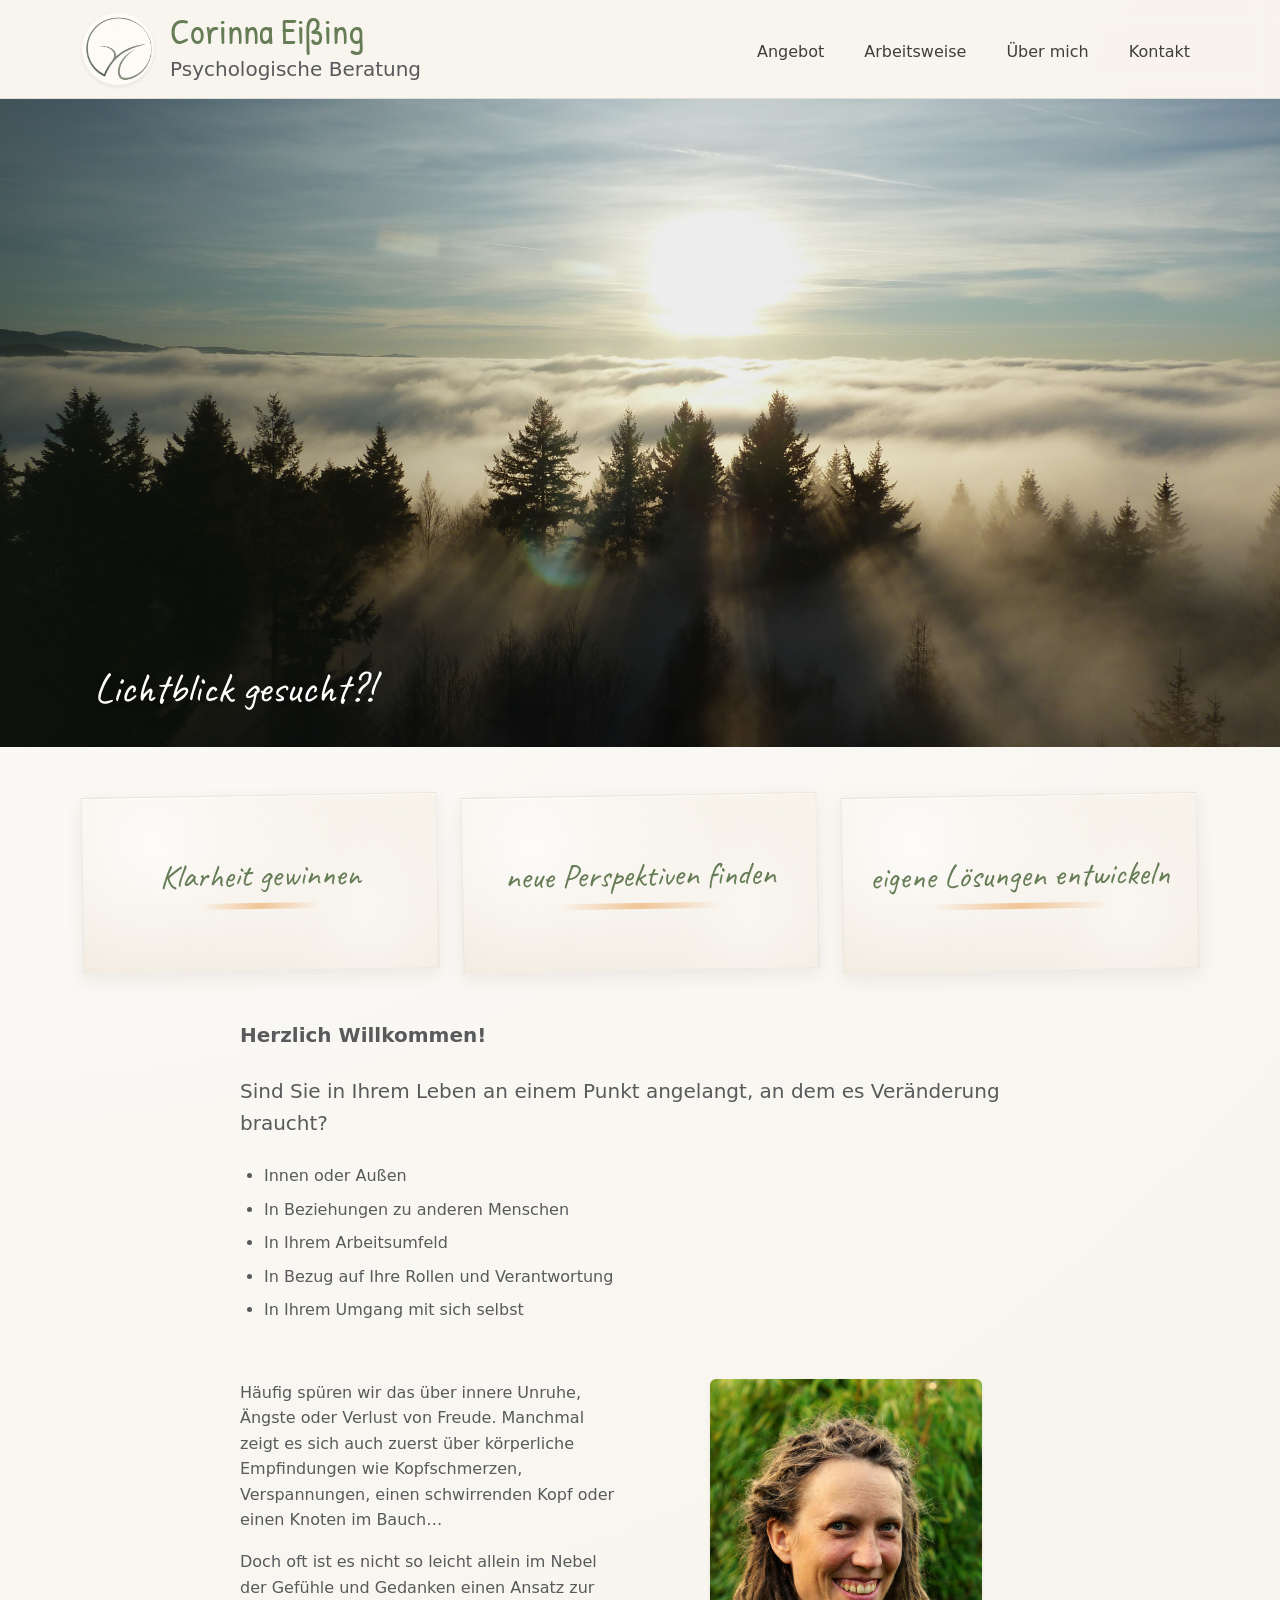
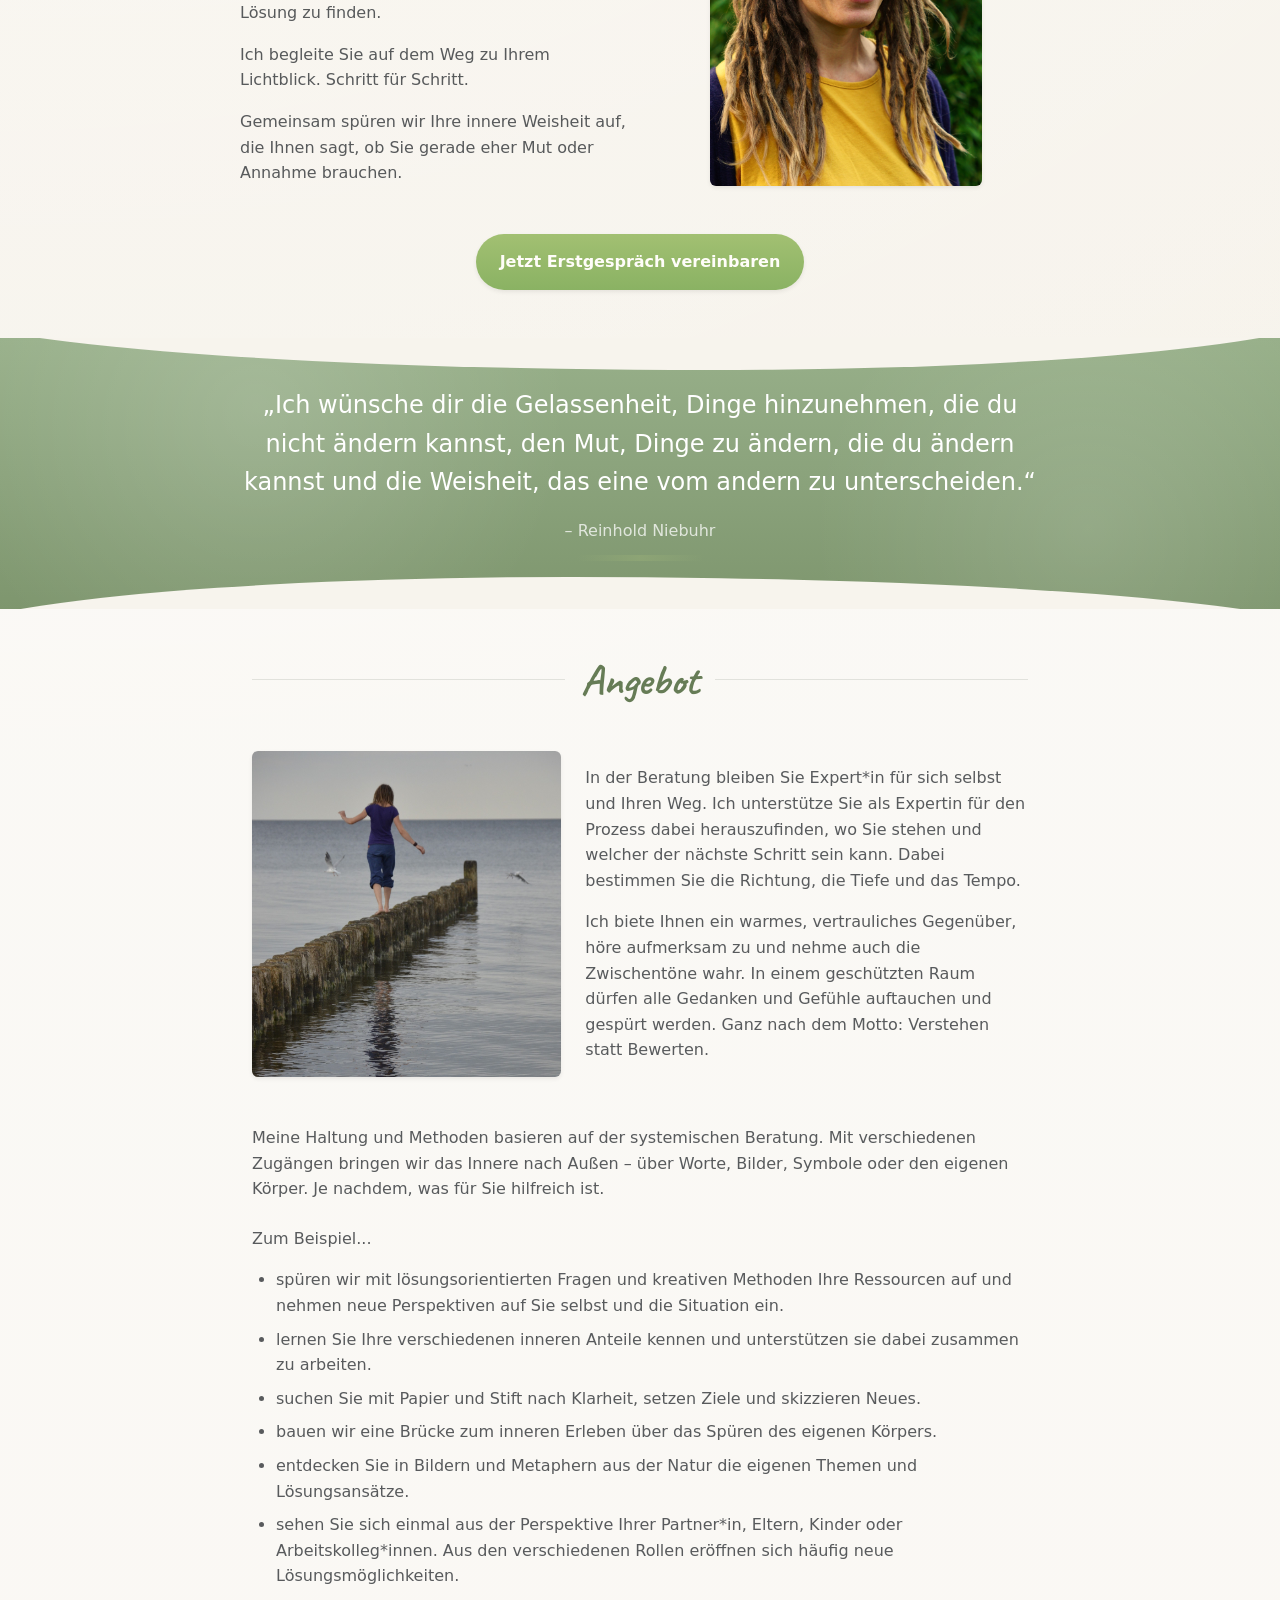
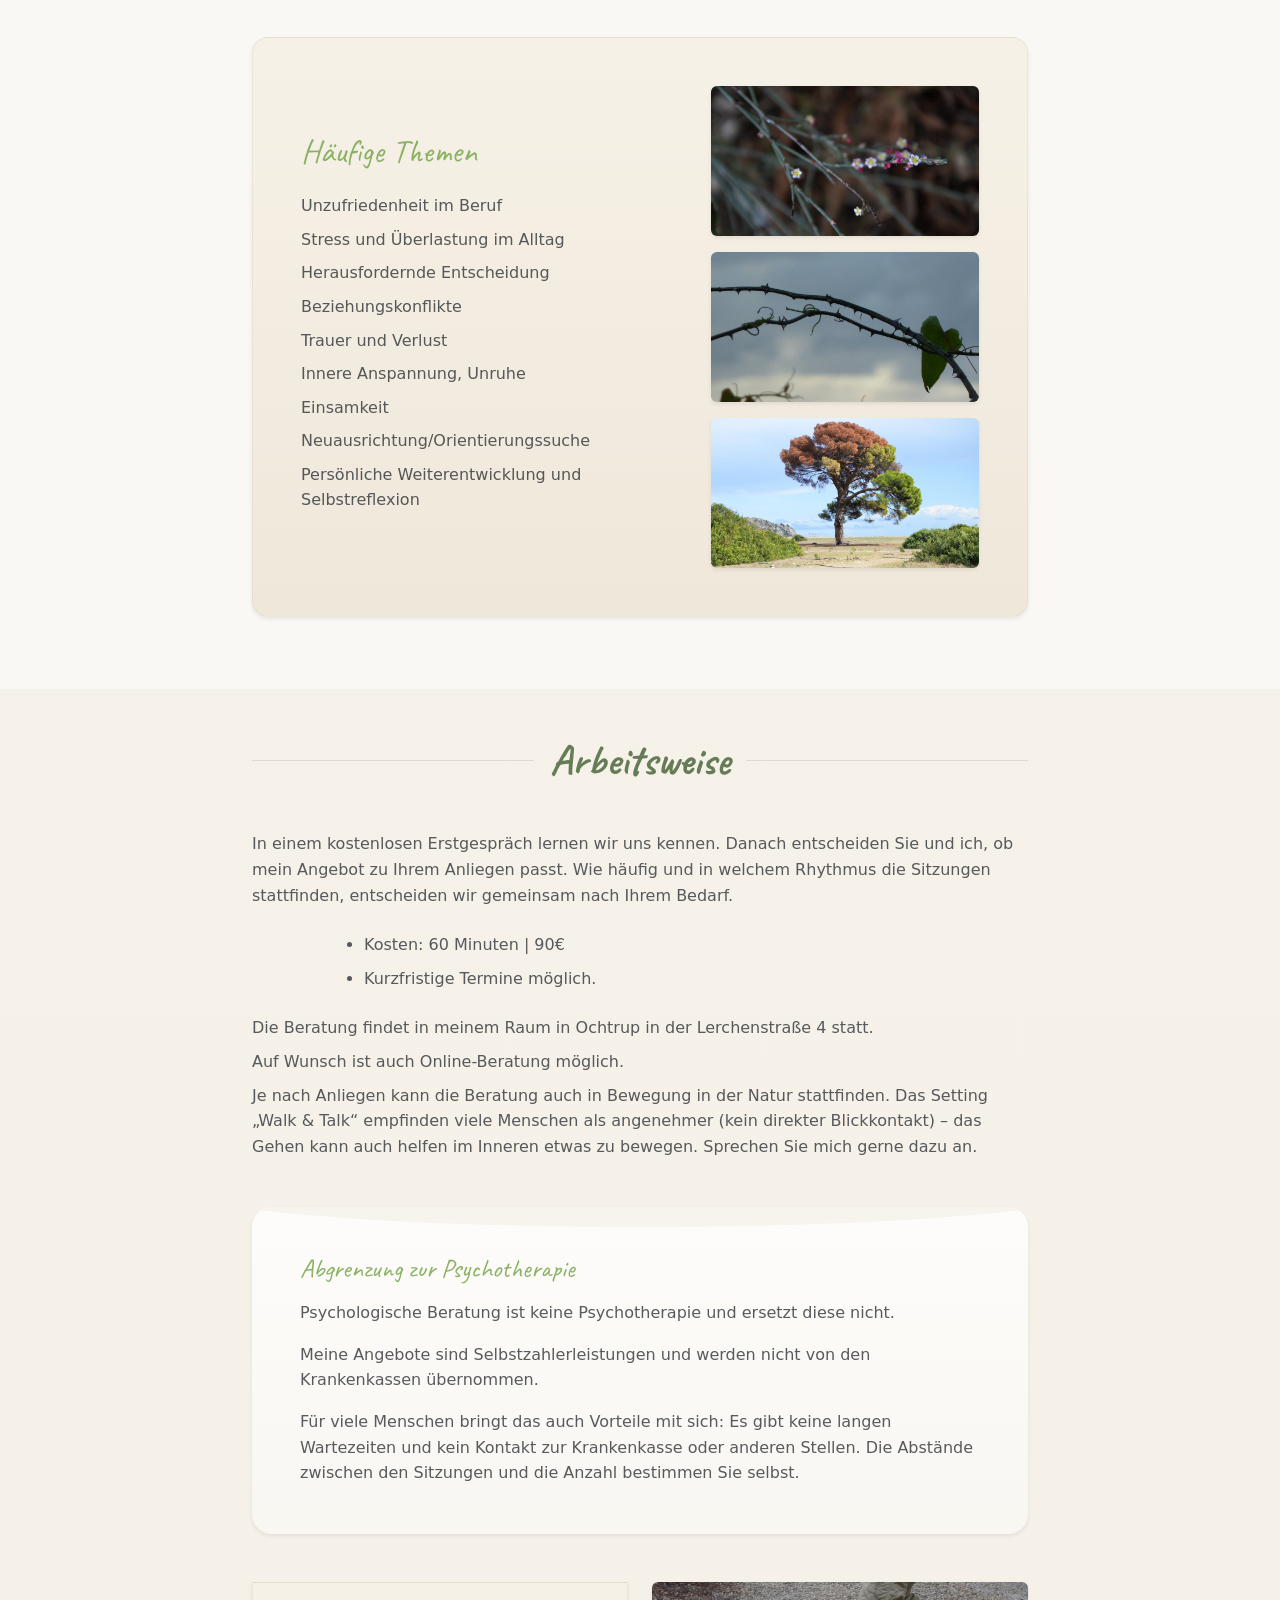
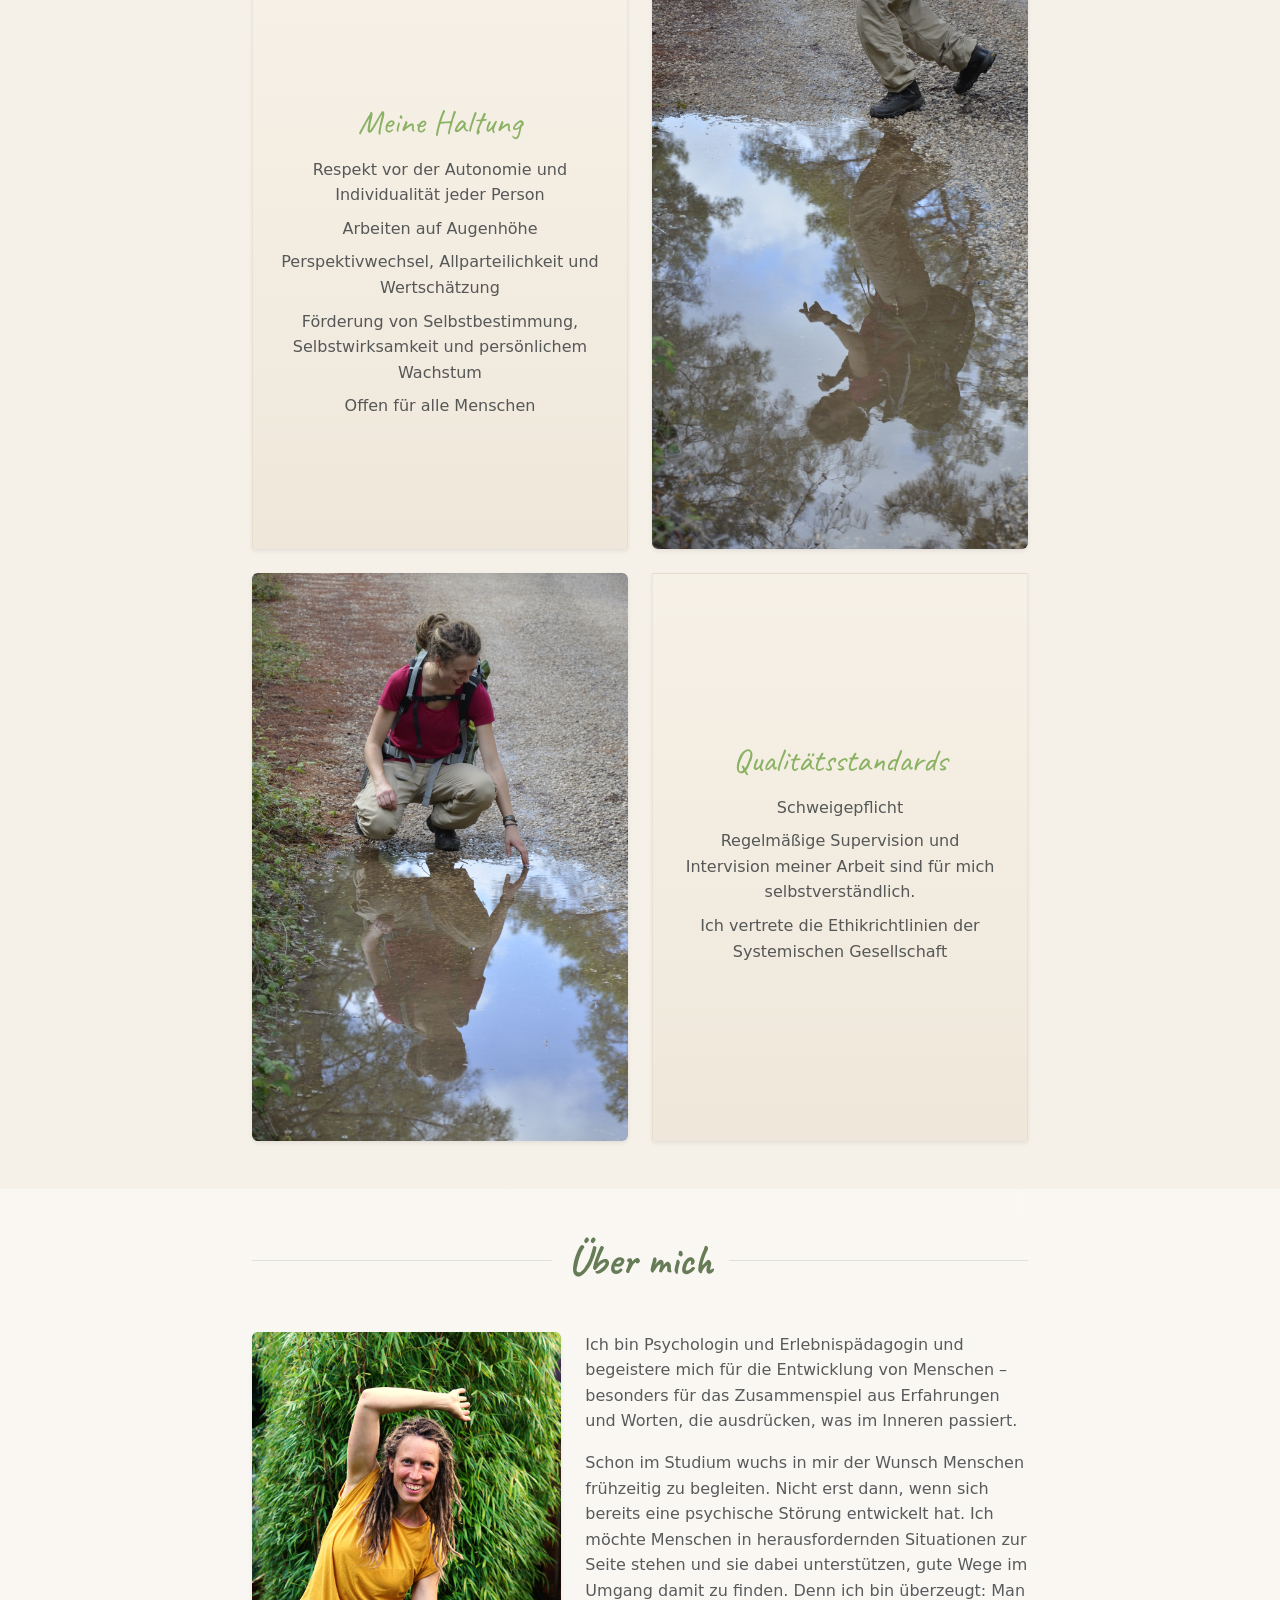
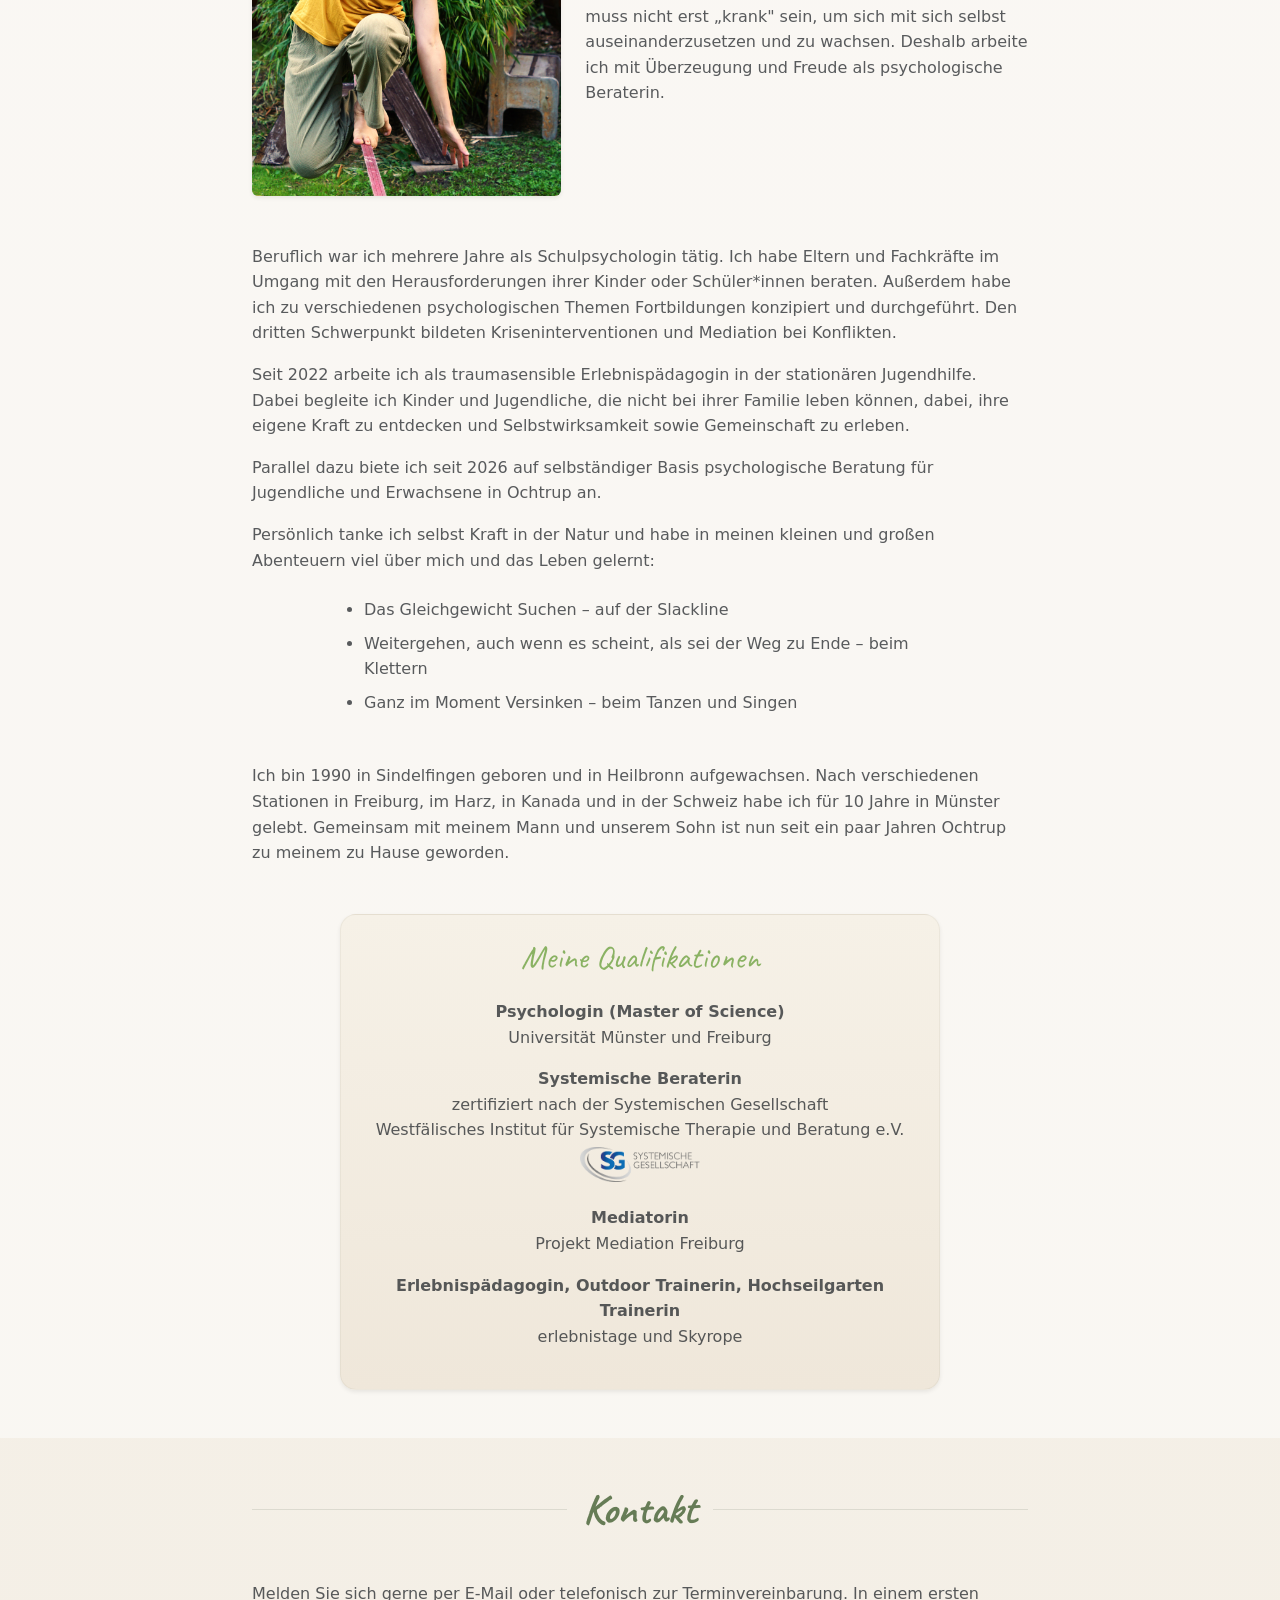
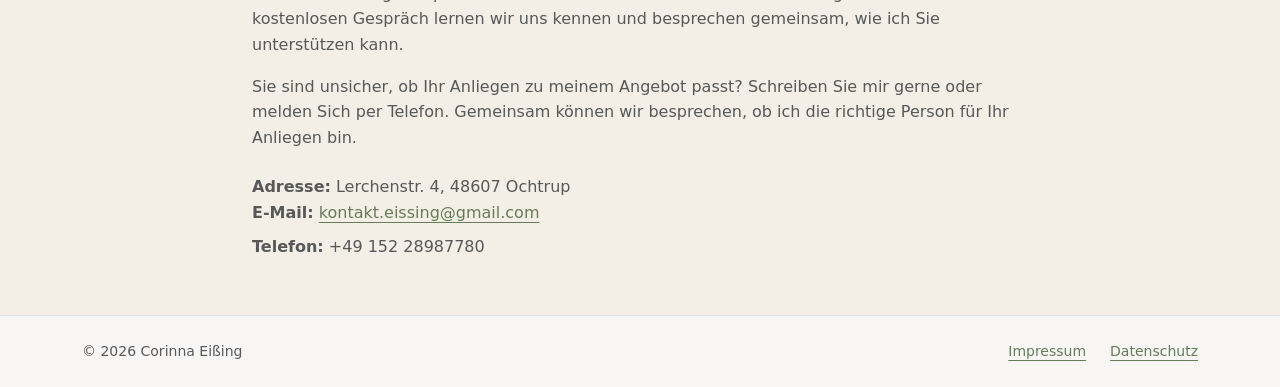
<file: index.html>
<!DOCTYPE html>
<html lang="de">

<head>
  <meta charset="UTF-8" />
  <meta name="viewport" content="width=device-width, initial-scale=1" />
  <title>Corinna Eißing - Psychologische Beratung</title>
  <meta name="description" content="Psychologische Beratung in Ochtrup & online" />
  <link rel="preconnect" href="https://fonts.googleapis.com">
  <link rel="preconnect" href="https://fonts.gstatic.com" crossorigin>
  <link href="https://fonts.googleapis.com/css2?family=Caveat:wght@400..700&display=swap" rel="stylesheet">
  <link href="https://fonts.googleapis.com/css2?family=Patrick+Hand&display=swap" rel="stylesheet">
  <!-- Bootstrap 5 CSS -->
  <link href="https://cdn.jsdelivr.net/npm/bootstrap@5.3.3/dist/css/bootstrap.min.css" rel="stylesheet"
    integrity="sha384-QWTKZyjpPEjISv5WaRU9OFeRpok6YctnYmDr5pNlyT2bRjXh0JMhjY6hW+ALEwIH" crossorigin="anonymous">
  <link rel="stylesheet" href="styles.css" />
</head>

<body>
  <a class="skip-link" href="#main">Zum Inhalt springen</a>

  <header class="site-header sticky-top">
    <nav class="navbar navbar-expand-lg py-2">
      <div class="container">
        <a class="navbar-brand d-flex align-items-center gap-3" href="#">
          <img src="images/Logo.JPEG" alt="Logo" class="rounded-circle shadow-sm"
            style="width: 4.5rem; height: 4.5rem; object-fit: cover;" />
          <div>
            <div class="brand-title lh-1 m-0">Corinna Eißing</div>
            <p class="brand-subtitle m-0 mt-1 text-muted">Psychologische Beratung</p>
          </div>
        </a>
        <button class="navbar-toggler border-0" type="button" aria-controls="site-nav" aria-expanded="false"
          aria-label="Navigation öffnen">
          <span class="navbar-toggler-icon"></span>
        </button>

        <div class="collapse navbar-collapse justify-content-end" id="site-nav">
          <ul class="navbar-nav gap-lg-4 mt-3 mt-lg-0 text-center text-lg-start">
            <li class="nav-item"><a class="nav-link custom-nav-link" href="#offers">Angebot</a></li>
            <li class="nav-item"><a class="nav-link custom-nav-link" href="#arbeitsweise">Arbeitsweise</a></li>
            <li class="nav-item"><a class="nav-link custom-nav-link" href="#about">Über mich</a></li>
            <li class="nav-item"><a class="nav-link custom-nav-link" href="#contact">Kontakt</a></li>
          </ul>
        </div>
      </div>
    </nav>
  </header>

  <main id="main">
    <section class="hero position-relative">
      <div class="hero-image" role="img" aria-label="Waldweg in warmem Abendlicht"></div>
      <div class="position-absolute top-0 start-0 w-100 h-100 d-flex align-items-center">
        <div class="container position-relative w-100 h-100">
          <div class="hero-copy position-absolute bottom-0 start-0 p-3 p-md-4">
            <p class="text-white m-0 text-shadow">Lichtblick gesucht?!</p>
          </div>
        </div>
      </div>
    </section>

    <section class="py-5 bg-transparent">
      <div class="container">
        <div class="row g-4 mb-5 justify-content-center">
          <div class="col-md-4">
            <article class="prompt-card h-100 d-flex align-items-center justify-content-center p-4">
              <h2 class="m-0 schlagwort">Klarheit gewinnen</h2>
            </article>
          </div>
          <div class="col-md-4">
            <article class="prompt-card h-100 d-flex align-items-center justify-content-center p-4">
              <h2 class="m-0 schlagwort">neue Perspektiven finden</h2>
            </article>
          </div>
          <div class="col-md-4">
            <article class="prompt-card h-100 d-flex align-items-center justify-content-center p-4">
              <h2 class="m-0 schlagwort">eigene Lösungen entwickeln</h2>
            </article>
          </div>
        </div>

        <div class="mx-auto text-start" style="max-width: 800px;">
          <p class="mb-4 text-muted fs-5"><strong>Herzlich Willkommen!</strong></p>
          <p class="mb-4 text-muted fs-5">Sind Sie in Ihrem Leben an einem Punkt angelangt, an dem es
            Veränderung braucht?</p>
          <ul class="text-muted mb-5 text-start d-inline-block mx-auto ps-4">
            <li class="mb-2">Innen oder Außen</li>
            <li class="mb-2">In Beziehungen zu anderen Menschen</li>
            <li class="mb-2">In Ihrem Arbeitsumfeld</li>
            <li class="mb-2">In Bezug auf Ihre Rollen und Verantwortung</li>
            <li class="mb-2">In Ihrem Umgang mit sich selbst</li>
          </ul>

          <div class="row align-items-center mb-5 g-4 text-start">
            <div class="col-md-6">
              <p class="text-muted mb-3">Häufig spüren wir das über innere Unruhe, Ängste oder Verlust von Freude.
                Manchmal zeigt es sich auch zuerst über körperliche Empfindungen wie Kopfschmerzen, Verspannungen, einen
                schwirrenden Kopf oder einen Knoten im Bauch…</p>
              <p class="text-muted mb-3">Doch oft ist es nicht so leicht allein im Nebel der Gefühle und Gedanken einen
                Ansatz zur Lösung zu finden.</p>
              <p class="text-muted mb-3">Ich begleite Sie auf dem Weg zu Ihrem Lichtblick. Schritt für Schritt.</p>
              <p class="text-muted mb-0">Gemeinsam spüren wir Ihre innere Weisheit auf, die Ihnen sagt, ob Sie gerade
                eher Mut oder Annahme brauchen.</p>
            </div>
            <div class="col-md-6">
              <img src="images/Profil.jpg" alt="Corinna Eißing" class="img-fluid rounded shadow-sm profile-image">
            </div>
          </div>

          <div class="text-center">
            <a href="#contact" class="btn btn-primary rounded-pill px-4 py-3 fw-bold shadow-sm custom-btn">Jetzt
              Erstgespräch vereinbaren</a>
          </div>
        </div>
      </div>
    </section>

    <section class="cta-band py-5 text-white text-center position-relative overflow-hidden">
      <div class="container position-relative z-1">
        <p class="fs-4 mb-0 mx-auto accent-line " style="max-width: 800px; text-wrap: balance;">
          „Ich wünsche dir die Gelassenheit, Dinge hinzunehmen, die du nicht ändern kannst, den Mut, Dinge zu ändern,
          die du ändern kannst und die Weisheit, das eine vom andern zu unterscheiden.“<br />
          <cite class="fs-6 opacity-75 mt-3 d-block fst-normal">– Reinhold Niebuhr</cite>
        </p>
      </div>
    </section>

    <section id="offers" class="py-5 bg-white bg-opacity-50">
      <div class="container" style="max-width: 800px;">
        <h2 class="section-title text-center mb-5">Angebot</h2>
        <div class="row align-items-center mb-5 g-4">
          <div class="col-md-5">
            <img src="images/Schritt.JPG" alt="Der nächste Schritt" class="img-fluid rounded shadow-sm w-100"
              style="max-height: 350px; object-fit: cover;">
          </div>
          <div class="col-md-7 text-start">
            <p class="text-muted mb-3">In der Beratung bleiben Sie Expert*in für sich selbst und Ihren Weg. Ich
              unterstütze Sie als Expertin für den Prozess dabei herauszufinden, wo Sie stehen und welcher der nächste
              Schritt sein kann. Dabei bestimmen Sie die Richtung, die Tiefe und das Tempo.</p>
            <p class="text-muted mb-0">Ich biete Ihnen ein warmes, vertrauliches Gegenüber, höre aufmerksam zu und nehme
              auch die Zwischentöne wahr. In einem geschützten Raum dürfen alle Gedanken und Gefühle auftauchen und
              gespürt werden. Ganz nach dem Motto: Verstehen statt Bewerten. </p>
          </div>
        </div>
        <p class="text-muted text-start mb-4">Meine Haltung und Methoden basieren auf der systemischen Beratung. Mit
          verschiedenen Zugängen bringen wir das Innere nach Außen – über Worte, Bilder, Symbole oder den eigenen
          Körper. Je nachdem, was für Sie hilfreich ist.</p>
        <p class="text-muted text-start mb-3">Zum Beispiel... </p>
        <ul class="text-muted mb-5 ps-4 text-start">
          <li class="mb-2">spüren wir mit lösungsorientierten Fragen und kreativen Methoden Ihre Ressourcen auf und
            nehmen neue Perspektiven auf Sie selbst und die Situation ein.</li>
          <li class="mb-2">lernen Sie Ihre verschiedenen inneren Anteile kennen und unterstützen sie dabei zusammen zu
            arbeiten.</li>
          <li class="mb-2">suchen Sie mit Papier und Stift nach Klarheit, setzen Ziele und skizzieren Neues.</li>
          <li class="mb-2">bauen wir eine Brücke zum inneren Erleben über das Spüren des eigenen Körpers.</li>
          <li class="mb-2">entdecken Sie in Bildern und Metaphern aus der Natur die eigenen Themen und Lösungsansätze.
          </li>
          <li class="mb-2">sehen Sie sich einmal aus der Perspektive Ihrer Partner*in, Eltern, Kinder oder
            Arbeitskolleg*innen. Aus den verschiedenen Rollen eröffnen sich häufig neue Lösungsmöglichkeiten.</li>
        </ul>

        <div class="info-box p-4 p-md-5 rounded-4 shadow-sm mb-4">
          <div class="row align-items-center g-4">
            <div class="col-md-7 text-center text-md-start">
              <h3 class="mb-4 text-center text-md-start kasten-titel">Häufige Themen</h3>
              <ul class="list-unstyled m-0 text-muted text-center text-md-start">
                <li class="mb-2">Unzufriedenheit im Beruf</li>
                <li class="mb-2">Stress und Überlastung im Alltag</li>
                <li class="mb-2">Herausfordernde Entscheidung</li>
                <li class="mb-2">Beziehungskonflikte</li>
                <li class="mb-2">Trauer und Verlust</li>
                <li class="mb-2">Innere Anspannung, Unruhe</li>
                <li class="mb-2">Einsamkeit</li>
                <li class="mb-2">Neuausrichtung/Orientierungssuche</li>
                <li class="mb-2">Persönliche Weiterentwicklung und Selbstreflexion</li>
              </ul>
            </div>
            <div class="col-md-5">
              <div class="d-flex flex-column gap-3">
                <img src="images/Zweig.JPG" alt="Zweig" class="img-fluid rounded shadow-sm w-100"
                  style="max-height: 150px; object-fit: cover;">
                <img src="images/Herz.JPG" alt="Herz" class="img-fluid rounded shadow-sm w-100"
                  style="max-height: 150px; object-fit: cover;">
                <img src="images/Baum.JPG" alt="Baum" class="img-fluid rounded shadow-sm w-100"
                  style="max-height: 150px; object-fit: cover;">
              </div>
            </div>
          </div>
        </div>
      </div>
    </section>

    <section id="arbeitsweise" class="py-5 bg-transparent">
      <div class="container" style="max-width: 800px;">
        <h2 class="section-title text-start mb-5">Arbeitsweise</h2>
        <p class="text-muted text-start mb-4">In einem kostenlosen Erstgespräch lernen wir uns kennen. Danach
          entscheiden Sie und ich, ob mein Angebot zu Ihrem Anliegen passt. Wie häufig und in welchem Rhythmus die
          Sitzungen stattfinden, entscheiden wir gemeinsam nach Ihrem Bedarf.</p> 
          <ul class="text-muted mb-4 ps-4 text-start mx-auto" style="max-width: 600px;">
            <li class="mb-2">Kosten: 60 Minuten | 90€</li>
            <li class="mb-2">Kurzfristige Termine möglich.</li>
          </ul>
        <p class="text-muted text-start mb-2">Die Beratung findet in meinem Raum in Ochtrup in der Lerchenstraße 4
          statt.</p>
        <p class="text-muted text-start mb-2">Auf Wunsch ist auch Online-Beratung möglich.</p>
        <p class="text-muted text-start mb-5">Je nach Anliegen kann die Beratung auch in Bewegung in der Natur
          stattfinden. Das Setting „Walk &amp; Talk“ empfinden viele Menschen als angenehmer (kein direkter
          Blickkontakt) – das Gehen kann auch helfen im Inneren etwas zu bewegen. Sprechen Sie mich gerne dazu an.</p>

        <div class="curved-section p-4 p-md-5 mb-5 shadow-sm text-start position-relative overflow-hidden">
          <h3 class="mb-3 kasten-titel">Abgrenzung zur Psychotherapie</h3>
          <p class="text-muted mb-3">Psychologische Beratung ist keine Psychotherapie und ersetzt diese nicht.</p>
          <p class="text-muted mb-3">Meine Angebote sind Selbstzahlerleistungen und werden nicht von den Krankenkassen
            übernommen.</p>
          <p class="text-muted mb-0">Für viele Menschen bringt das auch Vorteile mit sich: Es gibt keine langen
            Wartezeiten und kein Kontakt zur Krankenkasse oder anderen Stellen. Die Abstände zwischen den Sitzungen und
            die Anzahl bestimmen Sie selbst.</p>
        </div>

        <div class="row row-cols-1 row-cols-md-2 g-4">
          <div class="col">
            <div class="info-box p-4 shadow-sm h-100 d-flex flex-column justify-content-center m-0">
              <h3 class="mb-3 text-center kasten-titel">Meine Haltung</h3>
              <ul class="list-unstyled text-center m-0 text-muted">
                <li class="mb-2">Respekt vor der Autonomie und Individualität jeder Person</li>
                <li class="mb-2">Arbeiten auf Augenhöhe</li>
                <li class="mb-2">Perspektivwechsel, Allparteilichkeit und Wertschätzung</li>
                <li class="mb-2">Förderung von Selbstbestimmung, Selbstwirksamkeit und persönlichem Wachstum</li>
                <li class="mb-2">Offen für alle Menschen</li>
              </ul>
            </div>
          </div>
          <div class="col d-flex">
            <img src="images/Spiegel.JPG" alt="Spiegel" class="img-fluid rounded w-100 shadow-sm"
              style="object-fit: cover; min-height: 250px;">
          </div>
          <div class="col d-flex">
            <img src="images/Spiegel2.JPG" alt="Spiegel2" class="img-fluid rounded w-100 shadow-sm"
              style="object-fit: cover; min-height: 250px;">
          </div>
          <div class="col">
            <div class="info-box p-4 shadow-sm h-100 d-flex flex-column justify-content-center m-0">
              <h3 class="mb-3 text-center kasten-titel">Qualitätsstandards</h3>
              <ul class="list-unstyled text-center m-0 text-muted">
                <li class="mb-2">Schweigepflicht</li>
                <li class="mb-2">Regelmäßige Supervision und Intervision meiner Arbeit sind für mich selbstverständlich.
                </li>
                <li class="mb-2">Ich vertrete die Ethikrichtlinien der Systemischen Gesellschaft</li>
              </ul>
            </div>
          </div>
        </div>
      </div>
    </section>

    <section id="about" class="py-5 bg-white bg-opacity-50">
      <div class="container" style="max-width: 800px;">
        <h2 class="section-title text-center mb-5">Über mich</h2>
        <div class="row align-items-start mb-5 g-4">
          <div class="col-md-5">
            <img src="images/Slack.jpg" alt="Corinna Eißing" class="img-fluid rounded shadow-sm w-100">
          </div>
          <div class="col-md-7 text-start">
            <p class="text-muted mb-3">Ich bin Psychologin und Erlebnispädagogin und begeistere mich für die Entwicklung
              von Menschen – besonders für das Zusammenspiel aus Erfahrungen und Worten, die ausdrücken, was im Inneren
              passiert.</p>
            <p class="text-muted mb-0">Schon im Studium wuchs in mir der Wunsch Menschen frühzeitig zu begleiten. Nicht
              erst dann, wenn sich bereits eine psychische Störung entwickelt hat. Ich möchte Menschen in
              herausfordernden Situationen zur Seite stehen und sie dabei unterstützen, gute Wege im Umgang damit zu
              finden. Denn ich bin überzeugt:  Man muss nicht erst „krank" sein, um sich mit sich selbst
              auseinanderzusetzen und zu wachsen. Deshalb arbeite ich mit Überzeugung und Freude als psychologische
              Beraterin.</p>
          </div>
        </div>
        <p class="text-muted text-start mb-3">Beruflich war ich mehrere Jahre als Schulpsychologin tätig. Ich habe Eltern und Fachkräfte im Umgang mit den Herausforderungen ihrer Kinder oder Schüler*innen beraten. Außerdem habe ich zu verschiedenen psychologischen Themen Fortbildungen konzipiert und durchgeführt. Den dritten Schwerpunkt bildeten Kriseninterventionen und Mediation bei Konflikten.  
          <p class="text-muted text-start mb-3">Seit 2022 arbeite ich als traumasensible Erlebnispädagogin in der stationären Jugendhilfe. Dabei
          begleite ich Kinder und Jugendliche, die nicht bei ihrer Familie leben können, dabei, ihre eigene Kraft zu entdecken und Selbstwirksamkeit sowie
          Gemeinschaft zu erleben. </p>
        <p class="text-muted text-start mb-3">Parallel dazu biete ich seit 2026 auf selbständiger Basis psychologische Beratung für Jugendliche und Erwachsene in Ochtrup an.</p>
        <p class="text-muted text-start mb-4">Persönlich tanke ich selbst Kraft in der Natur und habe in meinen kleinen
          und großen Abenteuern viel über mich und das Leben gelernt:</p>
        <ul class="text-muted mb-5 ps-4 text-start mx-auto" style="max-width: 600px;">
          <li class="mb-2">Das Gleichgewicht Suchen – auf der Slackline</li>
          <li class="mb-2">Weitergehen, auch wenn es scheint, als sei der Weg zu Ende – beim Klettern</li>
          <li class="mb-2">Ganz im Moment Versinken – beim Tanzen und Singen</li>
        </ul>
        <p class="text-muted text-start mb-5">Ich bin 1990 in Sindelfingen geboren und in Heilbronn aufgewachsen. Nach verschiedenen Stationen in
          Freiburg, im Harz, in Kanada und in der Schweiz habe ich für 10 Jahre in Münster gelebt. Gemeinsam mit meinem
          Mann und unserem Sohn ist nun seit ein paar Jahren Ochtrup zu meinem zu Hause geworden. </p>

        <div class="info-box p-4 rounded-4 shadow-sm text-center mx-auto m-0" style="max-width: 600px;">
          <h3 class="mb-4 kasten-titel">Meine Qualifikationen</h3>
          <ul class="list-unstyled text-muted m-0">
            <li class="mb-0"><strong>Psychologin (Master of Science)</strong></li>
            <li class="mb-3">Universität Münster und Freiburg</li>
            <li class="mb-0"><strong>Systemische Beraterin</strong></li>
            <li class="mb-0">zertifiziert nach der Systemischen Gesellschaft</li>
            <li class="mb-0">Westfälisches Institut für Systemische Therapie und Beratung e.V.</li>
            <li class="mb-3 text-center">
              <div class="qualification-logo-wrap" aria-label="Logo der Systemischen Gesellschaft">
                <img src="images/sg.png" alt="Logo der Systemischen Gesellschaft" class="qualification-logo">
              </div>
            </li>
            <li class="mb-0"><strong>Mediatorin</strong> </li>
            <li class="mb-3">Projekt Mediation Freiburg</li>
            <li class="mb-0"><strong>Erlebnispädagogin, Outdoor Trainerin, Hochseilgarten Trainerin</strong></li>
            <li class="mb-3">erlebnistage und Skyrope </li>
          </ul>
        </div>
      </div>
    </section>

    <section id="contact" class="py-5 bg-transparent">
      <div class="container text-start" style="max-width: 800px;">
        <h2 class="section-title mb-5">Kontakt</h2>
        <p class="text-muted mb-3">Melden Sie sich gerne per E-Mail oder telefonisch zur Terminvereinbarung. In einem
          ersten kostenlosen Gespräch lernen wir uns kennen und besprechen gemeinsam, wie ich Sie unterstützen kann.</p>
        <p class="text-muted mb-4">Sie sind unsicher, ob Ihr Anliegen zu meinem Angebot passt? Schreiben Sie mir gerne
          oder melden Sich per Telefon. Gemeinsam können wir besprechen, ob ich die richtige Person für Ihr Anliegen
          bin.</p>

        <div class="mt-4">
          <p class="text-muted mb-0"><strong>Adresse:</strong> Lerchenstr. 4, 48607 Ochtrup</p>
          <p class="text-muted mb-2"><strong>E-Mail:</strong> <a href="mailto:kontakt.eissing@gmail.com"
             class="text-decoration-none custom-link">kontakt.eissing@gmail.com</a></p>
          <p class="text-muted mb-2"><strong>Telefon:</strong> +49 152 28987780 </p>
        </div>
      </div>
    </section>
  </main>

  <footer class="py-4 border-top bg-light bg-opacity-75">
    <div class="container d-flex flex-column flex-md-row justify-content-between align-items-center">
      <p class="text-muted mb-3 mb-md-0 small">© 2026 Corinna Eißing</p>
      <nav aria-label="Footer Navigation">
        <ul class="list-unstyled d-flex gap-4 mb-0 small">
          <li><a href="impressum.html" class="text-muted text-decoration-none custom-link">Impressum</a></li>
          <li><a href="datenschutz.html" class="text-muted text-decoration-none custom-link">Datenschutz</a></li>
        </ul>
      </nav>
    </div>
  </footer>

  <!-- Bootstrap Bundle with Popper -->
  <script src="https://cdn.jsdelivr.net/npm/bootstrap@5.3.3/dist/js/bootstrap.bundle.min.js"
    integrity="sha384-YvpcrYf0tY3lHB60NNkmxc5s9fDVZLESaAA55NDzOxhy9GkcIdslK1eN7N6jIeHz"
    crossorigin="anonymous"></script>
  <script src="script.js"></script>
</body>

</html>
</file>
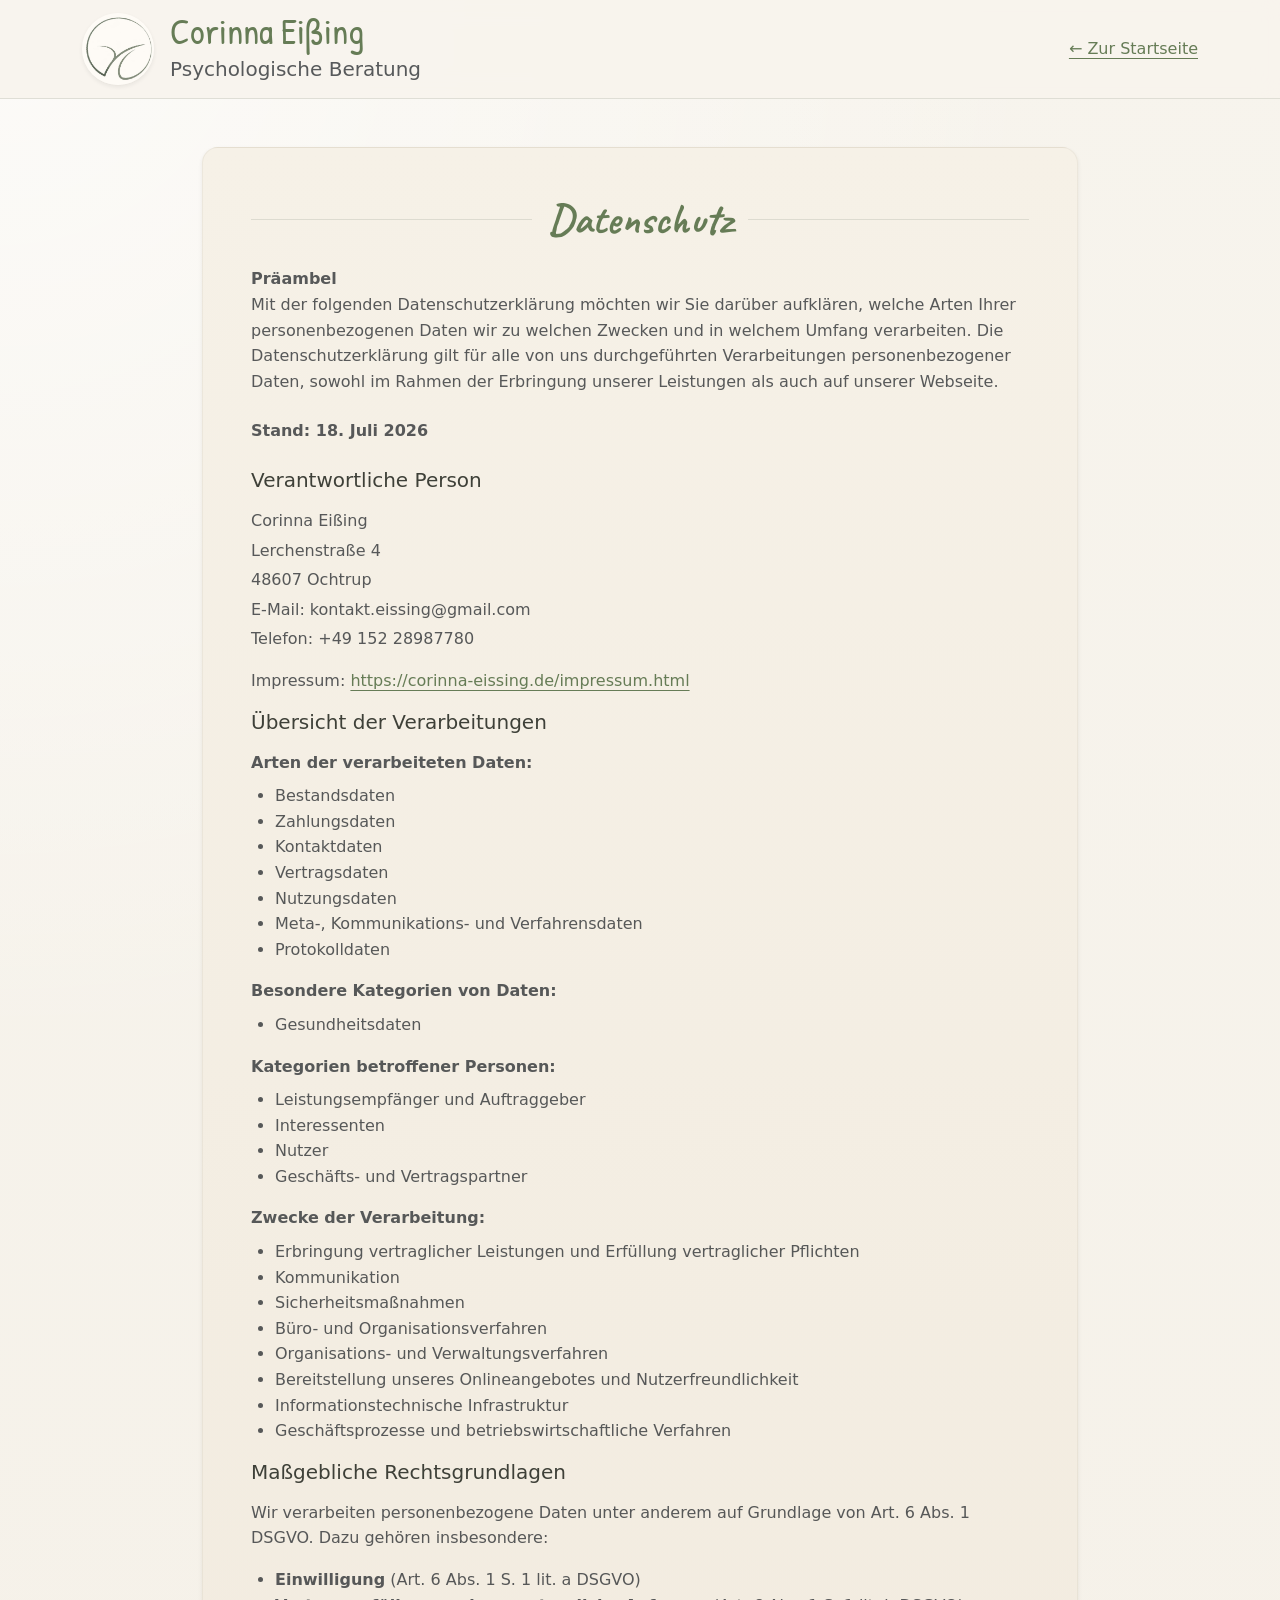
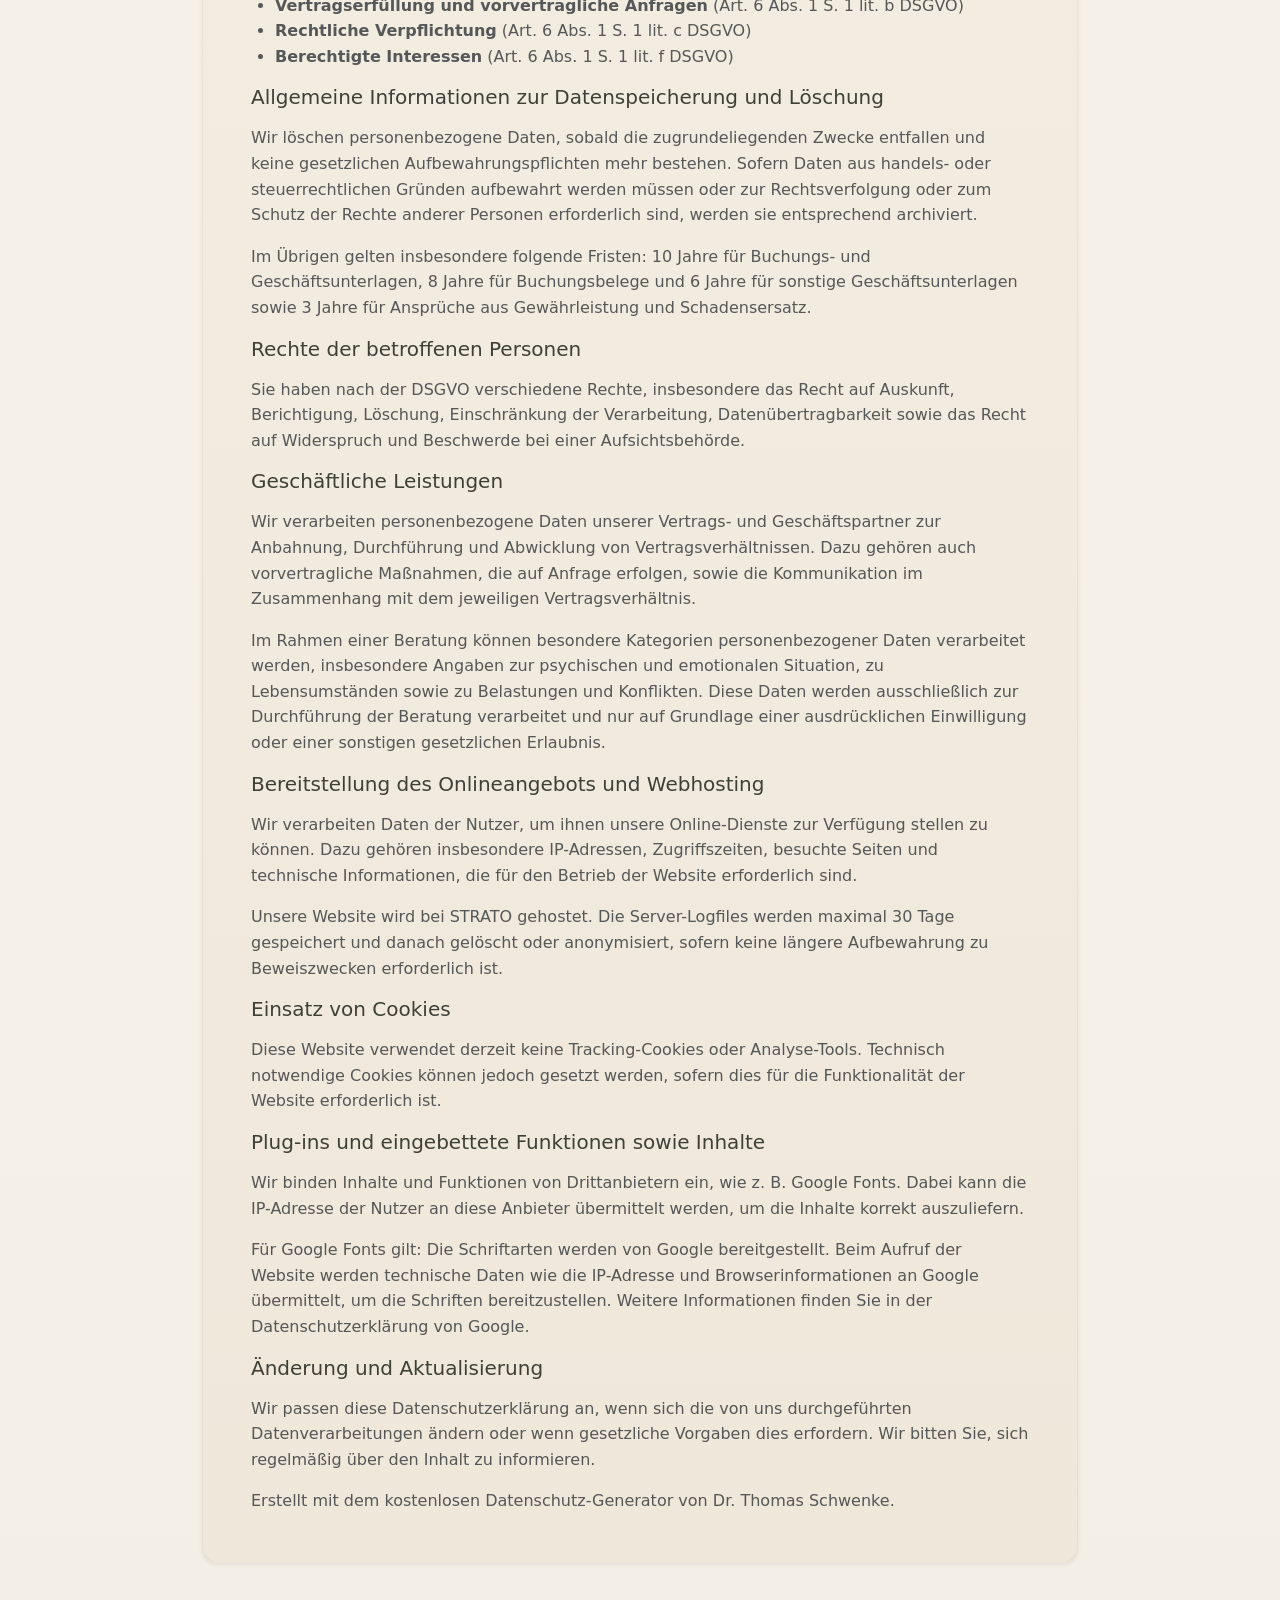
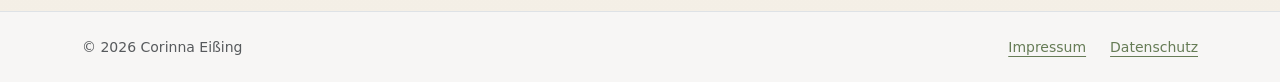
<file: datenschutz.html>
<!DOCTYPE html>
<html lang="de">

<head>
  <meta charset="UTF-8" />
  <meta name="viewport" content="width=device-width, initial-scale=1" />
  <title>Datenschutz | Corinna Eißing</title>
  <meta name="description" content="Datenschutzinformationen der Website von Corinna Eißing" />
  <link rel="preconnect" href="https://fonts.googleapis.com">
  <link rel="preconnect" href="https://fonts.gstatic.com" crossorigin>
  <link href="https://fonts.googleapis.com/css2?family=Caveat:wght@400..700&display=swap" rel="stylesheet">
  <link href="https://fonts.googleapis.com/css2?family=Patrick+Hand&display=swap" rel="stylesheet">
  <link href="https://cdn.jsdelivr.net/npm/bootstrap@5.3.3/dist/css/bootstrap.min.css" rel="stylesheet"
    integrity="sha384-QWTKZyjpPEjISv5WaRU9OFeRpok6YctnYmDr5pNlyT2bRjXh0JMhjY6hW+ALEwIH" crossorigin="anonymous">
  <link rel="stylesheet" href="styles.css" />
</head>

<body>
  <a class="skip-link" href="#main">Zum Inhalt springen</a>

  <header class="site-header sticky-top">
    <nav class="navbar navbar-expand-lg py-2">
      <div class="container">
        <a class="navbar-brand d-flex align-items-center gap-3" href="index.html">
          <img src="images/Logo.JPEG" alt="Logo" class="rounded-circle shadow-sm"
            style="width: 4.5rem; height: 4.5rem; object-fit: cover;" />
          <div>
            <div class="brand-title lh-1 m-0">Corinna Eißing</div>
            <p class="brand-subtitle m-0 mt-1 text-muted">Psychologische Beratung</p>
          </div>
        </a>
        <a href="index.html" class="custom-link">← Zur Startseite</a>
      </div>
    </nav>
  </header>

  <main id="main">
    <section class="py-5">
      <div class="container" style="max-width: 900px;">
        <article class="info-box p-4 p-md-5 rounded-4 shadow-sm">
          <h1 class="section-title mb-4">Datenschutz</h1>

          <p class="text-muted mb-4"><strong>Präambel</strong><br>
          Mit der folgenden Datenschutzerklärung möchten wir Sie darüber aufklären, welche Arten Ihrer personenbezogenen Daten wir zu welchen Zwecken und in welchem Umfang verarbeiten. Die Datenschutzerklärung gilt für alle von uns durchgeführten Verarbeitungen personenbezogener Daten, sowohl im Rahmen der Erbringung unserer Leistungen als auch auf unserer Webseite.</p>

          <p class="text-muted mb-4"><strong>Stand: 18. Juli 2026</strong></p>

          <h2 class="h5 mb-3">Verantwortliche Person</h2>
          <p class="text-muted mb-1">Corinna Eißing</p>
          <p class="text-muted mb-1">Lerchenstraße 4</p>
          <p class="text-muted mb-1">48607 Ochtrup</p>
          <p class="text-muted mb-1">E-Mail: kontakt.eissing@gmail.com</p>
          <p class="text-muted mb-3">Telefon: +49 152 28987780</p>
          <p class="text-muted mb-3">Impressum: <a href="https://corinna-eissing.de/impressum.html" class="custom-link">https://corinna-eissing.de/impressum.html</a></p>

          <h2 class="h5 mb-3">Übersicht der Verarbeitungen</h2>
          <p class="text-muted mb-2"><strong>Arten der verarbeiteten Daten:</strong></p>
          <ul class="text-muted mb-3 ps-4">
            <li>Bestandsdaten</li>
            <li>Zahlungsdaten</li>
            <li>Kontaktdaten</li>
            <li>Vertragsdaten</li>
            <li>Nutzungsdaten</li>
            <li>Meta-, Kommunikations- und Verfahrensdaten</li>
            <li>Protokolldaten</li>
          </ul>

          <p class="text-muted mb-2"><strong>Besondere Kategorien von Daten:</strong></p>
          <ul class="text-muted mb-3 ps-4">
            <li>Gesundheitsdaten</li>
          </ul>

          <p class="text-muted mb-2"><strong>Kategorien betroffener Personen:</strong></p>
          <ul class="text-muted mb-3 ps-4">
            <li>Leistungsempfänger und Auftraggeber</li>
            <li>Interessenten</li>
            <li>Nutzer</li>
            <li>Geschäfts- und Vertragspartner</li>
          </ul>

          <p class="text-muted mb-2"><strong>Zwecke der Verarbeitung:</strong></p>
          <ul class="text-muted mb-3 ps-4">
            <li>Erbringung vertraglicher Leistungen und Erfüllung vertraglicher Pflichten</li>
            <li>Kommunikation</li>
            <li>Sicherheitsmaßnahmen</li>
            <li>Büro- und Organisationsverfahren</li>
            <li>Organisations- und Verwaltungsverfahren</li>
            <li>Bereitstellung unseres Onlineangebotes und Nutzerfreundlichkeit</li>
            <li>Informationstechnische Infrastruktur</li>
            <li>Geschäftsprozesse und betriebswirtschaftliche Verfahren</li>
          </ul>

          <h2 class="h5 mb-3">Maßgebliche Rechtsgrundlagen</h2>
          <p class="text-muted mb-3">Wir verarbeiten personenbezogene Daten unter anderem auf Grundlage von Art. 6 Abs. 1 DSGVO. Dazu gehören insbesondere:</p>
          <ul class="text-muted mb-3 ps-4">
            <li><strong>Einwilligung</strong> (Art. 6 Abs. 1 S. 1 lit. a DSGVO)</li>
            <li><strong>Vertragserfüllung und vorvertragliche Anfragen</strong> (Art. 6 Abs. 1 S. 1 lit. b DSGVO)</li>
            <li><strong>Rechtliche Verpflichtung</strong> (Art. 6 Abs. 1 S. 1 lit. c DSGVO)</li>
            <li><strong>Berechtigte Interessen</strong> (Art. 6 Abs. 1 S. 1 lit. f DSGVO)</li>
          </ul>

          <h2 class="h5 mb-3">Allgemeine Informationen zur Datenspeicherung und Löschung</h2>
          <p class="text-muted mb-3">Wir löschen personenbezogene Daten, sobald die zugrundeliegenden Zwecke entfallen und keine gesetzlichen Aufbewahrungspflichten mehr bestehen. Sofern Daten aus handels- oder steuerrechtlichen Gründen aufbewahrt werden müssen oder zur Rechtsverfolgung oder zum Schutz der Rechte anderer Personen erforderlich sind, werden sie entsprechend archiviert.</p>
          <p class="text-muted mb-3">Im Übrigen gelten insbesondere folgende Fristen: 10 Jahre für Buchungs- und Geschäftsunterlagen, 8 Jahre für Buchungsbelege und 6 Jahre für sonstige Geschäftsunterlagen sowie 3 Jahre für Ansprüche aus Gewährleistung und Schadensersatz.</p>

          <h2 class="h5 mb-3">Rechte der betroffenen Personen</h2>
          <p class="text-muted mb-3">Sie haben nach der DSGVO verschiedene Rechte, insbesondere das Recht auf Auskunft, Berichtigung, Löschung, Einschränkung der Verarbeitung, Datenübertragbarkeit sowie das Recht auf Widerspruch und Beschwerde bei einer Aufsichtsbehörde.</p>

          <h2 class="h5 mb-3">Geschäftliche Leistungen</h2>
          <p class="text-muted mb-3">Wir verarbeiten personenbezogene Daten unserer Vertrags- und Geschäftspartner zur Anbahnung, Durchführung und Abwicklung von Vertragsverhältnissen. Dazu gehören auch vorvertragliche Maßnahmen, die auf Anfrage erfolgen, sowie die Kommunikation im Zusammenhang mit dem jeweiligen Vertragsverhältnis.</p>
          <p class="text-muted mb-3">Im Rahmen einer Beratung können besondere Kategorien personenbezogener Daten verarbeitet werden, insbesondere Angaben zur psychischen und emotionalen Situation, zu Lebensumständen sowie zu Belastungen und Konflikten. Diese Daten werden ausschließlich zur Durchführung der Beratung verarbeitet und nur auf Grundlage einer ausdrücklichen Einwilligung oder einer sonstigen gesetzlichen Erlaubnis.</p>

          <h2 class="h5 mb-3">Bereitstellung des Onlineangebots und Webhosting</h2>
          <p class="text-muted mb-3">Wir verarbeiten Daten der Nutzer, um ihnen unsere Online-Dienste zur Verfügung stellen zu können. Dazu gehören insbesondere IP-Adressen, Zugriffszeiten, besuchte Seiten und technische Informationen, die für den Betrieb der Website erforderlich sind.</p>
          <p class="text-muted mb-3">Unsere Website wird bei STRATO gehostet. Die Server-Logfiles werden maximal 30 Tage gespeichert und danach gelöscht oder anonymisiert, sofern keine längere Aufbewahrung zu Beweiszwecken erforderlich ist.</p>

          <h2 class="h5 mb-3">Einsatz von Cookies</h2>
          <p class="text-muted mb-3">Diese Website verwendet derzeit keine Tracking-Cookies oder Analyse-Tools. Technisch notwendige Cookies können jedoch gesetzt werden, sofern dies für die Funktionalität der Website erforderlich ist.</p>

          <h2 class="h5 mb-3">Plug-ins und eingebettete Funktionen sowie Inhalte</h2>
          <p class="text-muted mb-3">Wir binden Inhalte und Funktionen von Drittanbietern ein, wie z. B. Google Fonts. Dabei kann die IP-Adresse der Nutzer an diese Anbieter übermittelt werden, um die Inhalte korrekt auszuliefern.</p>
          <p class="text-muted mb-3">Für Google Fonts gilt: Die Schriftarten werden von Google bereitgestellt. Beim Aufruf der Website werden technische Daten wie die IP-Adresse und Browserinformationen an Google übermittelt, um die Schriften bereitzustellen. Weitere Informationen finden Sie in der Datenschutzerklärung von Google.</p>

          <h2 class="h5 mb-3">Änderung und Aktualisierung</h2>
          <p class="text-muted mb-3">Wir passen diese Datenschutzerklärung an, wenn sich die von uns durchgeführten Datenverarbeitungen ändern oder wenn gesetzliche Vorgaben dies erfordern. Wir bitten Sie, sich regelmäßig über den Inhalt zu informieren.</p>

          <p class="text-muted mb-0">Erstellt mit dem kostenlosen Datenschutz-Generator von Dr. Thomas Schwenke.</p>
        </article>
      </div>
    </section>
  </main>

  <footer class="py-4 border-top bg-light bg-opacity-75">
    <div class="container d-flex flex-column flex-md-row justify-content-between align-items-center">
      <p class="text-muted mb-3 mb-md-0 small">© 2026 Corinna Eißing</p>
      <nav aria-label="Footer Navigation">
        <ul class="list-unstyled d-flex gap-4 mb-0 small">
          <li><a href="impressum.html" class="text-muted text-decoration-none custom-link">Impressum</a></li>
          <li><a href="datenschutz.html" class="text-muted text-decoration-none custom-link">Datenschutz</a></li>
        </ul>
      </nav>
    </div>
  </footer>
</body>

</html>
</file>
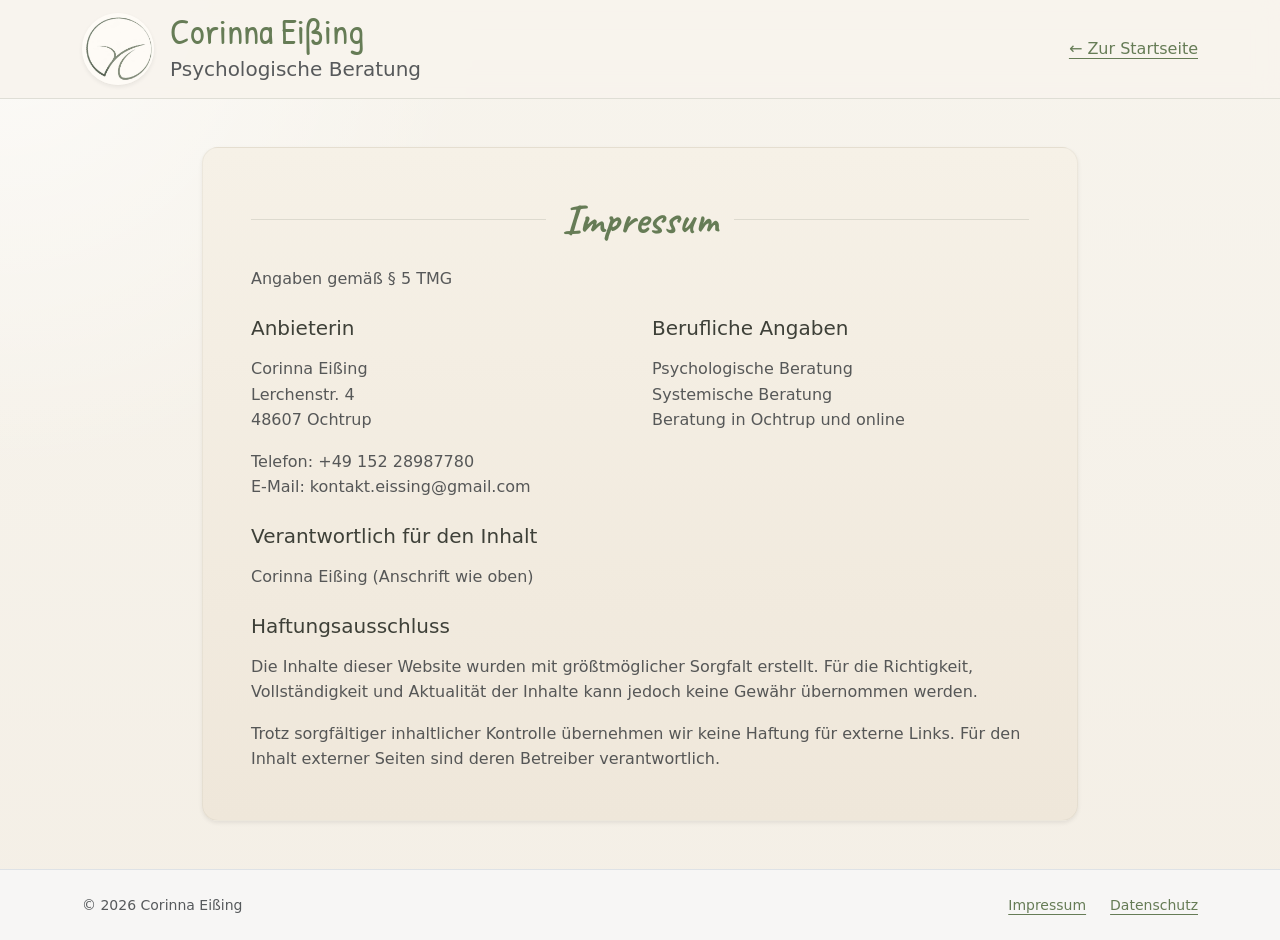
<file: impressum.html>
<!DOCTYPE html>
<html lang="de">

<head>
  <meta charset="UTF-8" />
  <meta name="viewport" content="width=device-width, initial-scale=1" />
  <title>Impressum | Corinna Eißing</title>
  <meta name="description" content="Impressum der Website von Corinna Eißing" />
  <link rel="preconnect" href="https://fonts.googleapis.com">
  <link rel="preconnect" href="https://fonts.gstatic.com" crossorigin>
  <link href="https://fonts.googleapis.com/css2?family=Caveat:wght@400..700&display=swap" rel="stylesheet">
  <link href="https://fonts.googleapis.com/css2?family=Patrick+Hand&display=swap" rel="stylesheet">
  <link href="https://cdn.jsdelivr.net/npm/bootstrap@5.3.3/dist/css/bootstrap.min.css" rel="stylesheet"
    integrity="sha384-QWTKZyjpPEjISv5WaRU9OFeRpok6YctnYmDr5pNlyT2bRjXh0JMhjY6hW+ALEwIH" crossorigin="anonymous">
  <link rel="stylesheet" href="styles.css" />
</head>

<body>
  <a class="skip-link" href="#main">Zum Inhalt springen</a>

  <header class="site-header sticky-top">
    <nav class="navbar navbar-expand-lg py-2">
      <div class="container">
        <a class="navbar-brand d-flex align-items-center gap-3" href="index.html">
          <img src="images/Logo.JPEG" alt="Logo" class="rounded-circle shadow-sm"
            style="width: 4.5rem; height: 4.5rem; object-fit: cover;" />
          <div>
            <div class="brand-title lh-1 m-0">Corinna Eißing</div>
            <p class="brand-subtitle m-0 mt-1 text-muted">Psychologische Beratung</p>
          </div>
        </a>
        <a href="index.html" class="custom-link">← Zur Startseite</a>
      </div>
    </nav>
  </header>

  <main id="main">
    <section class="py-5">
      <div class="container" style="max-width: 900px;">
        <article class="info-box p-4 p-md-5 rounded-4 shadow-sm">
          <h1 class="section-title mb-4">Impressum</h1>
          <p class="text-muted mb-4">Angaben gemäß § 5 TMG</p>

          <div class="row g-4">
            <div class="col-md-6">
              <h2 class="h5 mb-3">Anbieterin</h2>
              <p class="text-muted mb-3">Corinna Eißing<br />Lerchenstr. 4<br />48607 Ochtrup</p>
              <p class="text-muted mb-0">Telefon: +49 152 28987780<br />E-Mail: kontakt.eissing@gmail.com</p>
            </div>
            <div class="col-md-6">
              <h2 class="h5 mb-3">Berufliche Angaben</h2>
              <p class="text-muted mb-0">Psychologische Beratung<br />Systemische Beratung<br />Beratung in Ochtrup und online</p>
            </div>
          </div>

          <h2 class="h5 mt-4 mb-3">Verantwortlich für den Inhalt</h2>
          <p class="text-muted mb-4">Corinna Eißing (Anschrift wie oben)</p>

          <h2 class="h5 mb-3">Haftungsausschluss</h2>
          <p class="text-muted mb-3">Die Inhalte dieser Website wurden mit größtmöglicher Sorgfalt erstellt. Für die Richtigkeit, Vollständigkeit und Aktualität der Inhalte kann jedoch keine Gewähr übernommen werden.</p>
          <p class="text-muted mb-0">Trotz sorgfältiger inhaltlicher Kontrolle übernehmen wir keine Haftung für externe Links. Für den Inhalt externer Seiten sind deren Betreiber verantwortlich.</p>
        </article>
      </div>
    </section>
  </main>

  <footer class="py-4 border-top bg-light bg-opacity-75">
    <div class="container d-flex flex-column flex-md-row justify-content-between align-items-center">
      <p class="text-muted mb-3 mb-md-0 small">© 2026 Corinna Eißing</p>
      <nav aria-label="Footer Navigation">
        <ul class="list-unstyled d-flex gap-4 mb-0 small">
          <li><a href="impressum.html" class="text-muted text-decoration-none custom-link">Impressum</a></li>
          <li><a href="datenschutz.html" class="text-muted text-decoration-none custom-link">Datenschutz</a></li>
        </ul>
      </nav>
    </div>
  </footer>
</body>

</html>
</file>
<file: styles.css>
/* =========================
   Base / reset
   ========================= */

*,
*::before,
*::after {
  box-sizing: border-box;
}

html {
  color-scheme: light;
  scroll-behavior: smooth;
}

body {
  margin: 0;
  min-width: 320px;
  font-family: var(--font-sans);
  line-height: 1.6;
  color: var(--text);
  background:
    radial-gradient(circle at top left, rgba(255, 255, 255, 0.65), transparent 30%),
    linear-gradient(to bottom, #f7f4ed, #f4efe6);
}

/* =========================
   Design tokens
   ========================= */

:root {
  /* Color palette */
  --bg: #f7f4ed;
  --surface: rgba(255, 250, 243, 0.86);
  --surface-strong: #f8f3ea;
  --text: #3e4038;
  --text-secondary: #5a5e52;
  --text-tertiary: #4a5141;
  --muted: #5e6357;
  --accent-line: #91a876;

  /* Brand colors */
  --brand-green: #667c56;
  --brand-green-soft: #90a77b;
  --brand-green-bright: #8ab263;
  --brand-orange: #dc8a35;
  --brand-orange-dark: #bf7225;
  --line: rgba(84, 93, 76, 0.15);

  /* Border radius - consistent hierarchy */
  --radius-sm: 0.4rem;
  --radius: 1.25rem;
  --radius-lg: 1.75rem;
  --radius-pill: 999px;

  /* Shadow system */
  --shadow: 0 10px 30px rgba(60, 53, 40, 0.08), 0 2px 8px rgba(60, 53, 40, 0.05);
  --shadow-sm: 0 2px 8px rgba(60, 53, 40, 0.05);
  --shadow-md: 0 6px 18px rgba(60, 53, 40, 0.08);
  --shadow-lg: 0 12px 28px rgba(60, 53, 40, 0.12);
  --shadow-inset: inset 0 1px 0 rgba(255, 255, 255, 0.6);

  --text-sm: clamp(0.95rem, 0.9rem + 0.2vw, 1rem);
  --text-md: clamp(1rem, 0.95rem + 0.3vw, 1.125rem);
  --text-lg: clamp(1.2rem, 1rem + 0.8vw, 1.8rem);
  --text-xl: clamp(1.9rem, 1.3rem + 2vw, 3.4rem);
  --text-script: clamp(1.8rem, 1.2rem + 1.8vw, 3rem);
  --script-font: 'Patrick Hand', "Brush Script MT", "Segoe Script", "Snell Roundhand", cursive;

  /* Primary type scale and font stacks */
  --font-sans: system-ui, -apple-system, "Segoe UI", Roboto, "Helvetica Neue", Arial, sans-serif;
  --heading-1: clamp(2.2rem, 1.8rem + 2vw, 3rem);
  --heading-2: clamp(1.2rem, 1.1rem + 1.2vw, 2.4rem);
  --heading-3: clamp(1.2rem, 1rem + 0.8vw, 1.8rem);

  /* Transition timing */
  --transition-fast: 150ms ease;
  --transition-base: 200ms ease;
  --transition-slow: 400ms ease;
}

/* =========================
   Typography
   ========================= */


.caveat-400 {
  font-family: "Caveat", cursive;
  font-optical-sizing: auto;
  font-weight: 400;
  font-style: normal;
}
.caveat-700 {
  font-family: "Caveat", cursive;
  font-optical-sizing: auto;
  font-weight: 700;
  font-style: normal;
}

/* Role-based handwritten / display headings */
.handwritten,
.offer-card h3 {
  font-family: var(--script-font);
  font-weight: 400;
  color: var(--brand-green);
  line-height: 1.1;
}

.schlagwort {
  font-family: "Caveat";
  font-weight: 400;
  color: var(--brand-green);
  line-height: 1.1;
}
.section-title {
  font-size: var(--text-script);
  font-family: "Caveat", cursive;
  font-optical-sizing: auto;
  font-weight: 700;
  font-style: normal;
  display: flex;
  align-items: center;
  justify-content: center;
  gap: 1rem;
  color: var(--brand-green);
  line-height: 1.1;
}

.kasten-titel {
  font-family: "Caveat", cursive;
  font-optical-sizing: auto;
  font-weight: 400;
  font-style: normal;
  color: var(--brand-green);
  line-height: 1.1;
  font-size: var(--text-lg);
}
.prompt-card h2,
.info-box h3,
.offer-card h3 {
  font-size: var(--heading-2);
}

h1, h2, h3, h4, h5, h6 {
  color: var(--brand-green);
  font-family: var(--font-sans);
}

.curved-section h3 {
  color: var(--brand-green-bright);
}

.profile-image {
  display: block;
  width: 70%;
  margin-inline: auto;
}


.section-title::before,
.section-title::after {
  content: "";
  height: 1px;
  flex: 1 1 100px;
  background: var(--line);
}

.accent-line {
  position: relative;
  display: inline-block;
}

.accent-line::after {
  content: "";
  display: block;
  width: 8rem;
  height: 0.35rem;
  margin: 0.75rem auto 0;
  border-radius: var(--radius-pill);
  background: linear-gradient(90deg, transparent, var(--accent-line), transparent);
  opacity: 0.7;
}

/* =========================
   Accessibility helper
   ========================= */

.skip-link {
  position: absolute;
  left: 1rem;
  top: -10rem;
  z-index: 1000;
  background: #ffffff;
  color: #000000;
  padding: 0.75rem 1rem;
  border-radius: 0.75rem;
  box-shadow: var(--shadow);
}

.skip-link:focus {
  top: 1rem;
}

/* =========================
   Header & Nav
   ========================= */

.site-header {
  background: rgba(248, 244, 237, 0.92);
  backdrop-filter: blur(12px);
  border-bottom: 1px solid var(--line);
}

.brand-title {
  font-family: var(--script-font);
  font-size: clamp(1.8rem, 1.25rem + 1.25vw, 2.8rem);
  color: var(--brand-green);
}

.custom-nav-link {
  position: relative;
  color: var(--text) !important;
  font-size: var(--text-sm);
  text-decoration: none;
  display: inline-block;
  padding-bottom: 0.2rem;
}

.custom-nav-link::after {
  content: "";
  position: absolute;
  left: 0;
  bottom: 0;
  width: 100%;
  height: 2px;
  background: var(--brand-orange);
  transform: scaleX(0);
  transform-origin: center;
  transition: transform var(--transition-base);
}

.custom-nav-link:hover::after,
.custom-nav-link:focus-visible::after {
  transform: scaleX(1);
}

/* =========================
   Buttons & Links
   ========================= */

.custom-btn {
  display: inline-flex;
  align-items: center;
  justify-content: center;
  min-height: 3rem;
  transition:
    transform var(--transition-base),
    box-shadow var(--transition-base),
    background-color var(--transition-base);
  color: #fffdf9 !important;
  background: linear-gradient(180deg, #a2c072, var(--brand-green-bright));
  border: none;
}

.custom-btn:hover {
  transform: translateY(-2px);
  box-shadow: var(--shadow-lg) !important;
  background: linear-gradient(180deg, #b4cc82, #8db065);
}

.custom-btn:active {
  transform: translateY(0);
  background: linear-gradient(180deg, #8db065, #6f9a59);
}

.custom-link {
  color: var(--brand-green) !important;
  text-decoration: underline !important;
  text-decoration-thickness: 1px !important;
  text-underline-offset: 0.25rem !important;
  transition: color var(--transition-base), text-decoration-color var(--transition-base);
}

.custom-link:hover,
.custom-link:focus-visible {
  color: var(--brand-orange) !important;
  text-decoration-color: var(--brand-orange) !important;
}

/* =========================
   Hero
   ========================= */

.hero-image {
  min-height: min(72svh, 46rem);
  background:
    linear-gradient(to right, rgba(28, 36, 24, 0.45), rgba(28, 36, 24, 0.08) 48%, rgba(28, 36, 24, 0.1)),
    url("images/hero.jpg") center / cover no-repeat;
}

.hero-copy p {
  font-family: "Caveat"; cursive;
  font-size: var(--text-script);
  font-weight: 400;
  text-shadow: 0 2px 8px rgba(0,0,0,0.15);
}

@media (max-width: 700px) {
  .hero-copy p {
    font-size: clamp(1.4rem, 1.2rem + 1.5vw, 2rem);
  }
}

/* =========================
   Intro cards
   ========================= */

.bg-gradient-custom {
  background:
    linear-gradient(to bottom, rgba(255, 255, 255, 0.45), rgba(255, 255, 255, 0)),
    transparent;
}

.prompt-card {
  position: relative;
  min-height: 11rem;
  /* soft paper look */
  background:
    radial-gradient(circle at 20% 30%, rgba(255,255,255,0.8), transparent 60%),
    radial-gradient(circle at 80% 70%, rgba(255,255,255,0.6), transparent 60%),
    linear-gradient(180deg, #f6f1e7, #efe7da);
  border: 1px solid rgba(120, 110, 90, 0.08);
  box-shadow: var(--shadow-md), var(--shadow-inset);
  transition: transform var(--transition-base), box-shadow var(--transition-base);
  cursor: pointer;
}

.prompt-card:active {
  transform: translateY(1px) scale(0.99);
}

.prompt-card h2::after {
  content: "";
  display: block;
  width: 60%;
  height: 0.35rem;
  margin: 0.6rem auto 0;
  background: linear-gradient(90deg, transparent, rgba(235, 159, 81, 0.8), transparent);
  border-radius: var(--radius-pill);
  opacity: 0.7;
}

/* subtle organic variation */
.prompt-card:nth-child(1) {
  transform: rotate(-1deg);
}
.prompt-card:nth-child(2) {
  transform: rotate(0.5deg);
}
.prompt-card:nth-child(3) {
  transform: rotate(-0.5deg);
}

/* hover = slight lift */
.prompt-card:hover {
  transform: translateY(-3px) scale(1.01);
  box-shadow: var(--shadow-lg), var(--shadow-inset);
}

/* =========================
   CTA band
   ========================= */

.cta-band {
  background:
    radial-gradient(circle at 20% 25%, rgba(255, 255, 255, 0.15), transparent 30%),
    radial-gradient(circle at 85% 70%, rgba(255, 255, 255, 0.12), transparent 25%),
    linear-gradient(180deg, #98b08a, #7e966e);
}

.cta-band::before,
.cta-band::after {
  content: "";
  position: absolute;
  left: -5%;
  width: 110%;
  height: 4rem;
  background: var(--bg);
}

.cta-band::before {
  top: -2rem;
  border-bottom-left-radius: 55% 100%;
  border-bottom-right-radius: 45% 100%;
}

.cta-band::after {
  bottom: -2rem;
  border-top-left-radius: 45% 100%;
  border-top-right-radius: 55% 100%;
}

/* =========================
   Info boxes
   ========================= */

.info-box {
  background: linear-gradient(180deg, #f6f1e7, #efe7da);
  border: 1px solid rgba(120, 110, 90, 0.08);
  box-shadow: var(--shadow-md), var(--shadow-inset);
}

.qualification-logo-wrap {
  display: inline-block;
  width: 120px;
  max-width: 42%;
  opacity: 0.95;
  margin: 0.25rem auto 0;
}

.qualification-logo {
  display: block;
  width: 100%;
  height: auto;
  border-radius: 0.5rem;
}

.info-box h3 {
  color: var(--brand-green-bright);
}

@media (max-width: 576px) {
  .qualification-logo-wrap {
    width: 100px;
    max-width: 56%;
  }
}

/* =========================
   Curved section
   ========================= */

.curved-section {
  background: linear-gradient(180deg, rgba(255, 255, 255, 0.8), rgba(255, 255, 255, 0.4));
  border-radius: var(--radius);
}

.curved-section::before {
  content: "";
  position: absolute;
  top: -20px;
  left: -10%;
  width: 120%;
  height: 40px;
  background: var(--bg);
  border-bottom-left-radius: 50% 100%;
  border-bottom-right-radius: 50% 100%;
}

/* =========================
   Responsive titles
   ========================= */

@media (max-width: 600px) {
  .section-title {
    font-size: clamp(1.4rem, 1.2rem + 1vw, 2.2rem);
    gap: 0.5rem;
  }
}

/* =========================
   Motion preferences
   ========================= */

@media (prefers-reduced-motion: reduce) {
  html {
    scroll-behavior: auto;
  }
  *, *::before, *::after {
    animation: none !important;
    transition-duration: 0.01ms !important;
    transition-delay: 0ms !important;
  }
}

section[id] {
  scroll-margin-top: 5rem;
}
</file>
